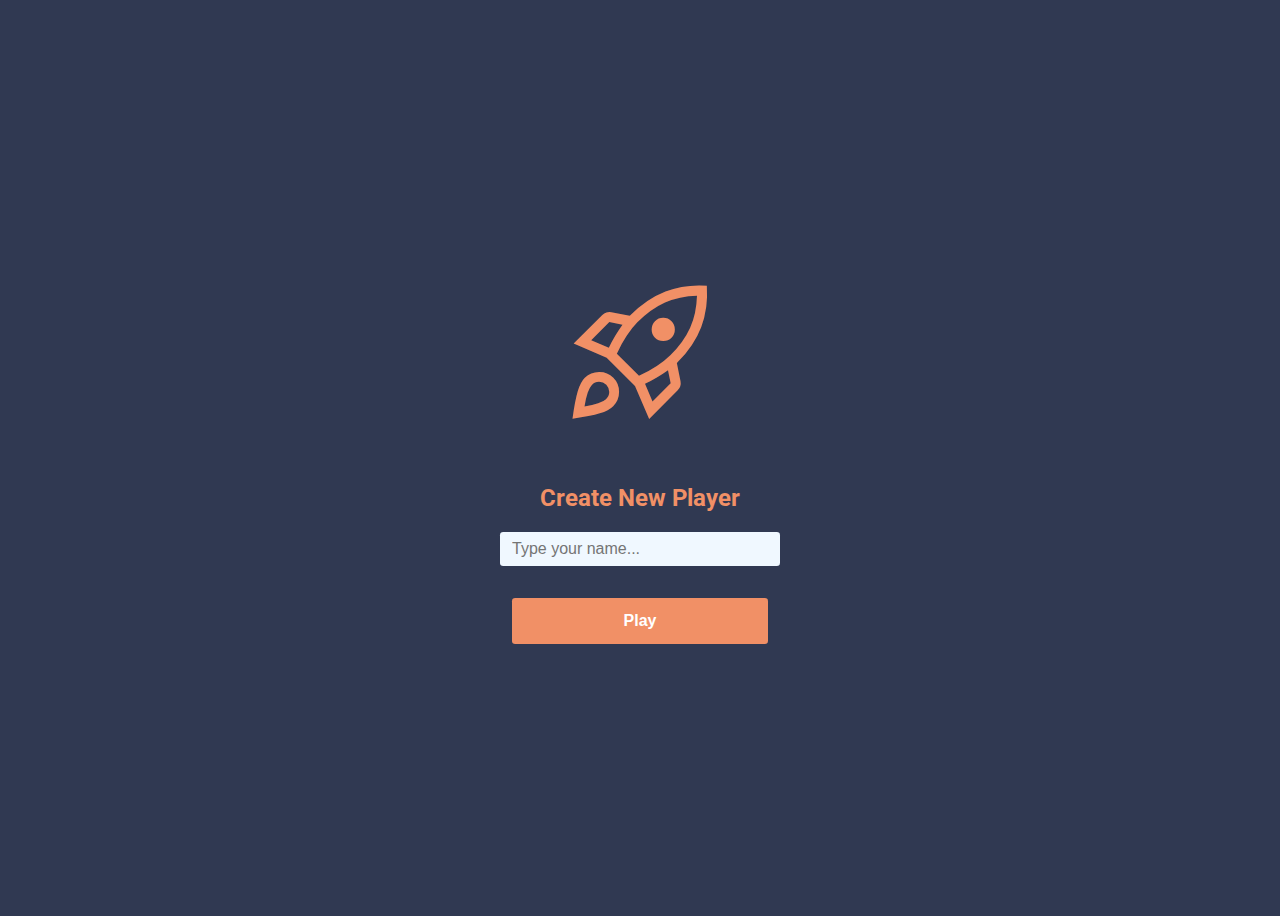
<file: index.html>
<!DOCTYPE html>
<html>
  <head>
    <meta charset="utf-8" />
    <title>Rock Paper Scissors</title>
    <meta name="viewport" content="width=device-width, initial-scale=1" />
    <meta name="theme-color" content="#303952" />
    <link rel="manifest" href="/manifest.json" />
    <link
      rel="stylesheet"
      href="https://fonts.googleapis.com/css2?family=Material+Symbols+Outlined:opsz,wght,FILL,GRAD@20..48,100..700,0..1,-50..200"
    />
  <link href="css/main.css" rel="stylesheet"></head>
  <body>
    <div class="container">
      <span class="material-symbols-outlined logo">rocket_launch</span>
      <h2>Create New Player</h2>
      <input type="text" name="player-name" placeholder="Type your name..." />
      <button id="addPlayer">Play</button>
    </div>
  <script defer src="js/main.bundle.js"></script><script defer src="js/gameLogic.bundle.js"></script></body>
</html>
</file>
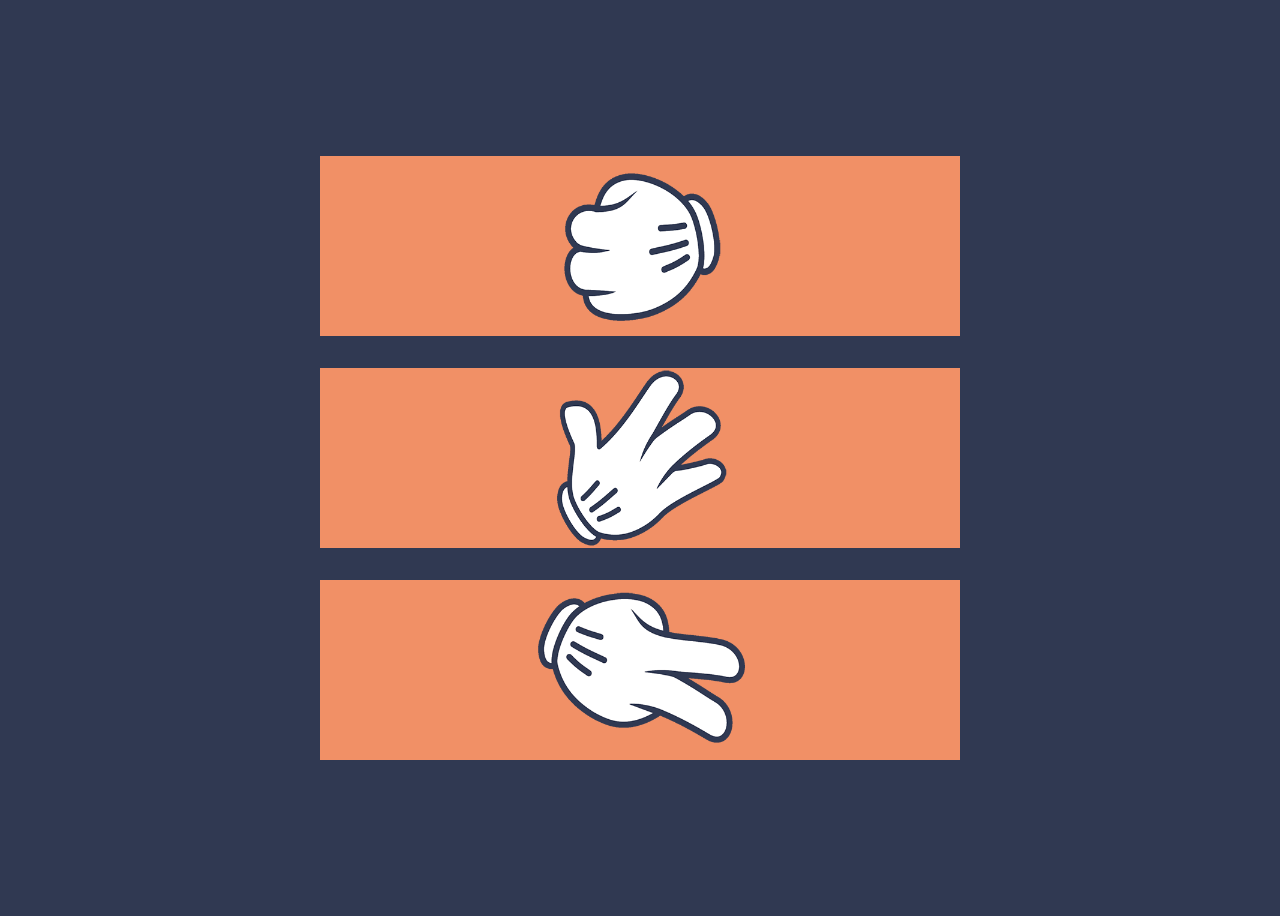
<file: game.html>
<!DOCTYPE html>
<html lang="en">
  <head>
    <meta charset="UTF-8" />
    <meta http-equiv="X-UA-Compatible" content="IE=edge" />
    <meta name="viewport" content="width=device-width, initial-scale=1.0" />
    <link rel="manifest" href="/manifest.json" />
    <link
      rel="stylesheet"
      href="https://fonts.googleapis.com/css2?family=Material+Symbols+Outlined:opsz,wght,FILL,GRAD@20..48,100..700,0..1,-50..200"
    />
    <title>Document</title>
  <link href="css/main.css" rel="stylesheet"></head>
  <body>
    <div class="container">
      <div class="piedra">PIEDRA</div>
      <div class="papel">PAPEL</div>
      <div class="tijeras">TIJERAS</div>
    </div>
  <script defer src="js/main.bundle.js"></script><script defer src="js/gameLogic.bundle.js"></script></body>
</html>
</file>
